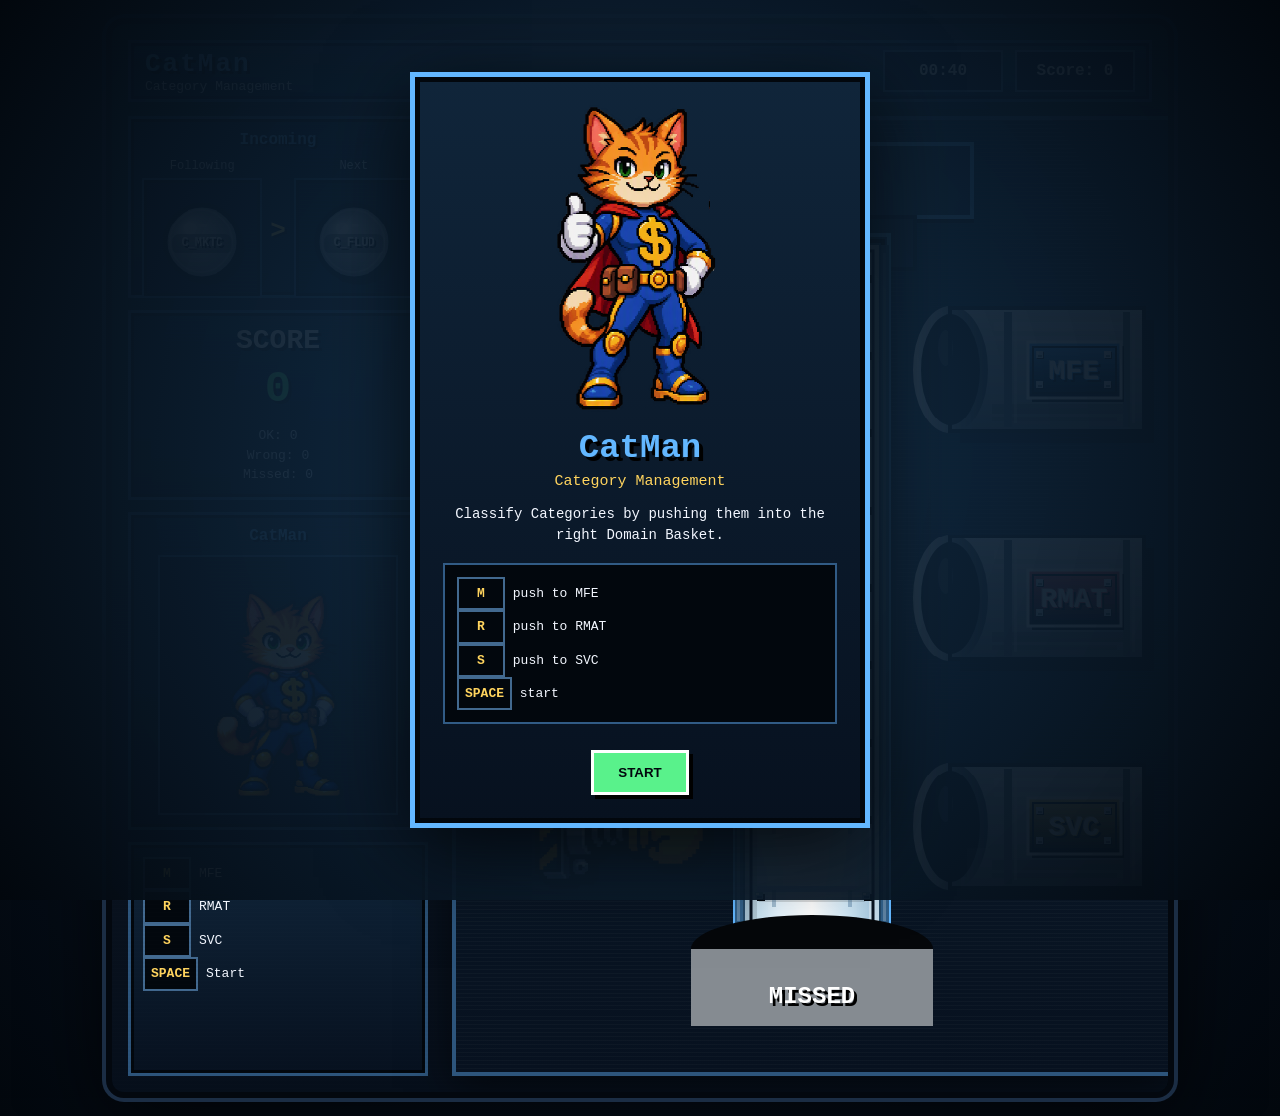
<file: CatMan/index.html>
<!doctype html>
<html lang="fr">
<head>
  <meta charset="utf-8" />
  <meta name="viewport" content="width=device-width,initial-scale=1" />
  <title>CatMan - Category Management</title>
  <link rel="stylesheet" href="style.css" />
</head>

<body>
  <div class="tv-shell">
    <header class="top-bar">
      <div>
        <div class="game-title">CatMan</div>
        <div class="game-subtitle">Category Management</div>
      </div>

      <div class="top-hud">
        <div id="timer">00:40</div>
        <div id="scoreHud">Score: 0</div>
      </div>
    </header>

    <main class="main-layout">
      <aside class="info-panel">
        <section class="info-card preview-card">
          <div class="card-title">Incoming</div>

          <div class="preview-track">
            <div class="preview-slot">
              <div class="preview-label">Following</div>
              <canvas id="previewFollowing" width="120" height="120"></canvas>
            </div>

            <div class="preview-arrow">></div>

            <div class="preview-slot">
              <div class="preview-label">Next</div>
              <canvas id="previewNext" width="120" height="120"></canvas>
            </div>
          </div>
        </section>

        <section class="info-card score-card">
          <div class="score-title">SCORE</div>
          <div id="bigScore" class="big-score">0</div>

          <div class="stats">
            <div>OK: <span id="correctCount">0</span></div>
            <div>Wrong: <span id="wrongCount">0</span></div>
            <div>Missed: <span id="missedCount">0</span></div>
          </div>
        </section>

        <section class="info-card cat-card">
          <div class="card-title">CatMan</div>
          <canvas id="catCanvas" width="240" height="260"></canvas>
        </section>

        <section class="info-card controls-card">
          <div class="control-line"><span class="key">M</span> MFE</div>
          <div class="control-line"><span class="key">R</span> RMAT</div>
          <div class="control-line"><span class="key">S</span> SVC</div>
          <div class="control-line"><span class="key">SPACE</span> Start</div>
        </section>
      </aside>

      <section class="game-panel">
        <div class="game-frame">
          <canvas id="gameCanvas" width="720" height="960"></canvas>

          <button id="btnMFE" class="glove-button glove-mfe" type="button" aria-label="MFE glove">
            <img id="gloveMFE" src="images/mfefold.png" alt="MFE glove" />
          </button>

          <button id="btnRMAT" class="glove-button glove-rmat" type="button" aria-label="RMAT glove">
            <img id="gloveRMAT" src="images/rmatfold.png" alt="RMAT glove" />
          </button>

          <button id="btnSVC" class="glove-button glove-svc" type="button" aria-label="SVC glove">
            <img id="gloveSVC" src="images/svcfold.png" alt="SVC glove" />
          </button>

          <div id="missedBadge" class="missed-badge">MISSED</div>
        </div>
      </section>
    </main>
  </div>

  <div id="startOverlay" class="overlay visible">
    <div class="overlay-panel">
      <img class="overlay-cat" src="images/welcome.png" alt="CatMan welcome" />
      <div class="overlay-title">CatMan</div>
      <div class="overlay-subtitle">Category Management</div>

      <p>
        Classify Categories by pushing them into the right Domain Basket.
      </p>

      <div class="tutorial-box">
        <div><span class="key">M</span> push to MFE</div>
        <div><span class="key">R</span> push to RMAT</div>
        <div><span class="key">S</span> push to SVC</div>
        <div><span class="key">SPACE</span> start</div>
      </div>

      <button id="startButton" class="main-button" type="button">START</button>
    </div>
  </div>

  <div id="endOverlay" class="overlay hidden">
    <div class="overlay-panel">
      <img id="endCat" class="overlay-cat" src="images/neutral.png" alt="CatMan result" />
      <div id="endTitle" class="overlay-title">Result</div>
      <div id="endScore" class="final-score">Score: 0</div>

      <button id="playAgainButton" class="main-button" type="button">PLAY AGAIN</button>
    </div>
  </div>

  <script src="script.js" defer></script>
</body>
</html>
</file>
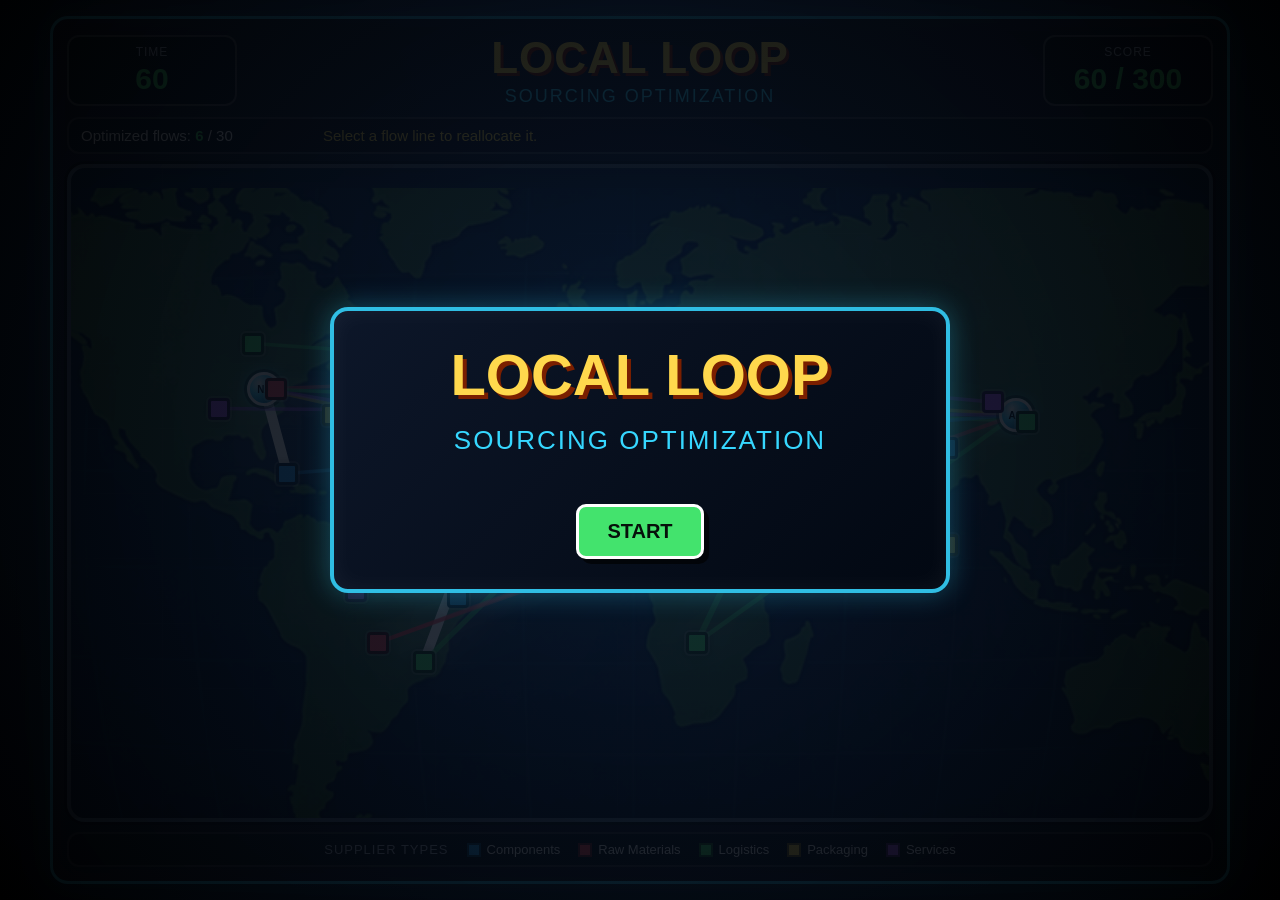
<file: Local Loop/index.html>
<!DOCTYPE html>
<html lang="fr">
<head>
  <meta charset="UTF-8" />
  <meta name="viewport" content="width=device-width, initial-scale=1.0" />
  <title>Local Loop</title>
  <link rel="stylesheet" href="style.css" />
</head>

<body>
  <main id="app">
    <section id="game-frame">
      <header id="top-bar">
        <div class="hud-card">
          <span class="hud-label">Time</span>
          <span id="timer">60</span>
        </div>

        <div id="title-block">
          <h1>Local Loop</h1>
          <p>Sourcing Optimization</p>
        </div>

        <div class="hud-card">
          <span class="hud-label">Score</span>
          <span id="score">0 / 300</span>
        </div>
      </header>

      <section id="progress-panel">
        <div>
          Optimized flows:
          <span id="optimized-count">0</span>
          /
          <span id="total-flows">30</span>
        </div>

        <div id="selected-info">
          Select a flow line to reallocate it.
        </div>
      </section>

      <section id="map-wrapper">
        <div id="world-map">
          <img
            id="world-map-image"
            src="images/world-map.png"
            alt="Stylized world map background"
          />

          <div class="map-grid"></div>

          <div class="continent north-america">North America</div>
          <div class="continent south-america">South America</div>
          <div class="continent western-europe">Western Europe</div>
          <div class="continent eastern-europe">Eastern Europe</div>
          <div class="continent africa">AIM</div>
          <div class="continent asia">Asia</div>
          <div class="continent oceania">Oceania</div>

          <svg
            id="connections-svg"
            viewBox="0 0 100 100"
            preserveAspectRatio="none"
            aria-label="Sourcing flows"
          ></svg>

          <div id="nodes-layer"></div>

          <div id="toast" class="hidden"></div>
        </div>
      </section>

      <footer id="legend">
        <div class="legend-title">Supplier types</div>

        <div class="legend-item">
          <span class="legend-square blue"></span>
          Components
        </div>

        <div class="legend-item">
          <span class="legend-square red"></span>
          Raw Materials
        </div>

        <div class="legend-item">
          <span class="legend-square green"></span>
          Logistics
        </div>

        <div class="legend-item">
          <span class="legend-square yellow"></span>
          Packaging
        </div>

        <div class="legend-item">
          <span class="legend-square purple"></span>
          Services
        </div>
      </footer>
    </section>

    <section id="start-screen" class="overlay">
      <div class="overlay-box">
        <h2>Local Loop</h2>
        <p class="subtitle">Sourcing Optimization</p>
        <button id="start-button" type="button">Start</button>
      </div>
    </section>

    <section id="tutorial-screen" class="overlay hidden">
      <div class="overlay-box tutorial-box">
        <h2>How to play</h2>

        <p>
          Connect each company <strong>(circle)</strong> to the
          <strong>5 closest supplier types</strong>
          <strong>(colored squares)</strong>.
        </p>

        <p>
          Click a sourcing flow <strong>(line)</strong> that you think can be optimized,
          then click a closer supplier of the <strong>same color</strong>.
        </p>

        <p>
          A supplier can serve several companies if it is the closest source for them.
        </p>

        <p class="objective">
          Optimize as many flows as possible before time runs out.
        </p>

        <button id="start-optimization-button" type="button">
          Start Optimization
        </button>
      </div>
    </section>

    <section id="end-screen" class="overlay hidden">
      <div class="overlay-box">
        <h2 id="end-title">Well done!</h2>

        <p id="end-result">
          0 out of 30 sourcing flows are optimized.
        </p>

        <p id="end-score">
          Final score: 0 / 300
        </p>

        <p id="end-message">
          Keep optimizing.
        </p>

        <button id="play-again-button" type="button">Play Again</button>
      </div>
    </section>
  </main>

  <script src="script.js"></script>
</body>
</html>
</file>
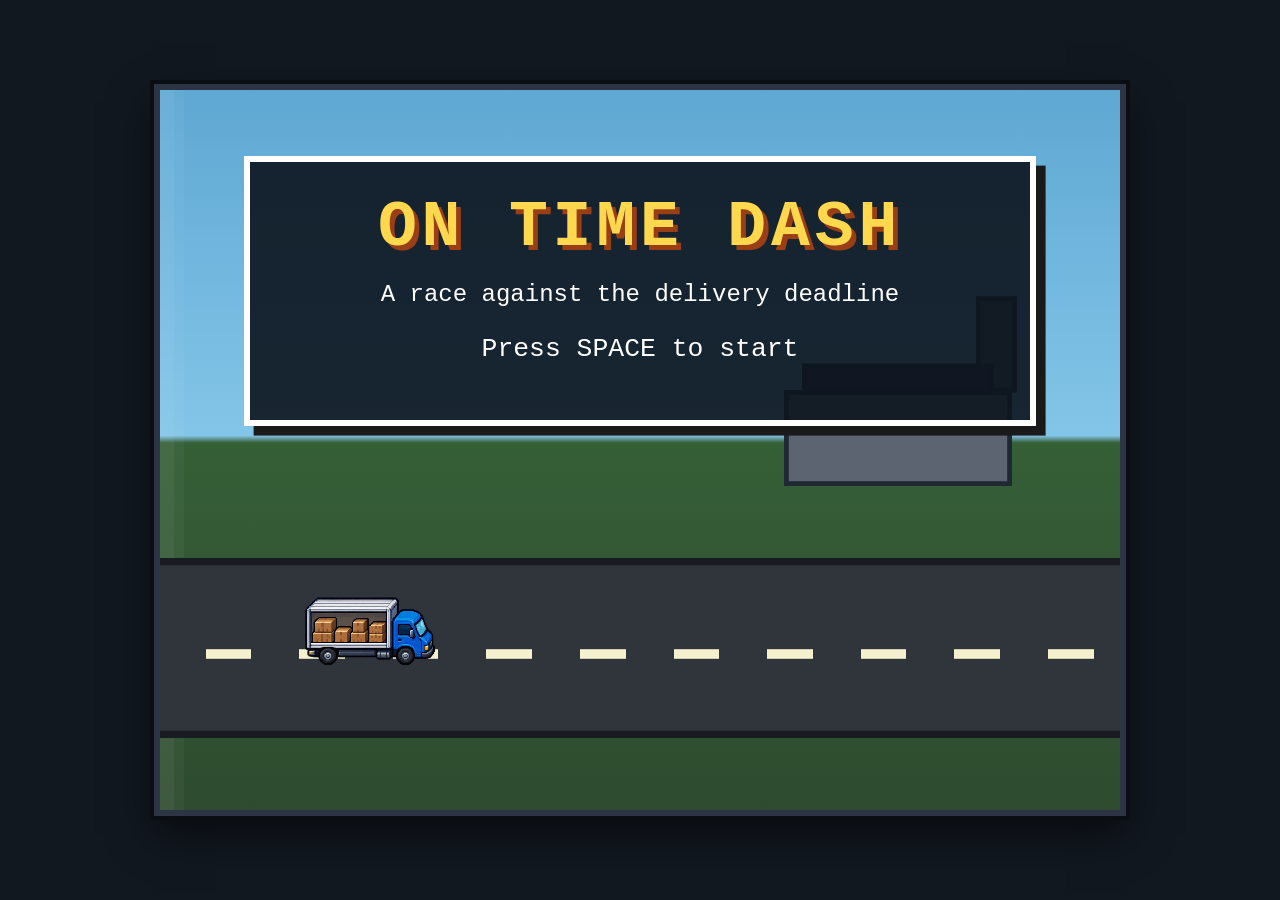
<file: On Time Dash/index.html>
<!DOCTYPE html>
<html lang="en">
<head>
  <meta charset="UTF-8" />
  <meta name="viewport" content="width=device-width, initial-scale=1.0" />
  <title>On Time Dash</title>
  <link rel="stylesheet" href="style.css" />
</head>
<body>
  <main id="game-shell">
    <section id="game-window">

      <!-- TITLE SCREEN -->
      <div id="title-screen" class="screen active">
        <div class="title-scene">
          <div class="pixel-sky"></div>
          <div class="distant-factory">
            <div class="factory-block"></div>
            <div class="factory-chimney"></div>
            <div class="factory-roof"></div>
          </div>
          <div class="title-road"></div>
          <img src="images/truck.png" alt="Delivery truck" class="title-truck" />
          <div class="title-box">
            <h1>ON TIME DASH</h1>
            <p class="subtitle">A race against the delivery deadline</p>
            <p id="asset-status" class="small-info hidden"></p>
            <p id="press-space" class="blink hidden">Press SPACE to start</p>
          </div>
        </div>
      </div>

      <!-- INSTRUCTION SCREEN -->
      <div id="instruction-screen" class="screen">
        <div class="panel instruction-panel">
          <h2 id="instruction-title">Step title</h2>
          <p id="instruction-text">Step instruction</p>
          <div class="key-hint">Press ENTER to start</div>
        </div>
      </div>

      <!-- DRIVE SCREEN -->
      <div id="drive-screen" class="screen">
        <div class="hud">
          <div class="timer-wrap">
            <div id="timer-pie" class="timer-pie"></div>
            <div id="timer-text" class="timer-text">80</div>
          </div>
          <div class="hud-info">
            <div id="step-label">Course</div>
            <div class="progress-outer">
              <div id="progress-bar" class="progress-inner"></div>
            </div>
          </div>
          <div class="score-box">
            <span>Score</span>
            <strong id="live-score">8000</strong>
          </div>
        </div>

        <div id="road-area">
          <div class="road-bg"></div>
          <div class="lane lane-1"></div>
          <div class="lane lane-2"></div>
          <div class="lane lane-3"></div>
          <div id="obstacle-layer"></div>
          <img id="player-truck" src="images/truck.png" alt="Player truck" />
        </div>
      </div>

      <!-- PRODUCTION 1 SCREEN -->
      <div id="production1-screen" class="screen">
        <div class="hud">
          <div class="timer-wrap">
            <div id="timer-pie-p1" class="timer-pie"></div>
            <div id="timer-text-p1" class="timer-text">80</div>
          </div>
          <div class="hud-info">
            <div>Production 1</div>
            <div class="hud-subtitle">Respect the specification</div>
          </div>
          <div class="score-box">
            <span>Score</span>
            <strong id="live-score-p1">8000</strong>
          </div>
        </div>

        <div class="factory-screen">
          <div class="spec-card">
            <h3>SPECIFICATION</h3>
            <p>Button A: <strong id="spec-a">GREEN</strong></p>
            <p>Button B: <strong id="spec-b">RED</strong></p>
            <p>Button C: <strong id="spec-c">GREEN</strong></p>
            <p>Lever: <strong id="spec-lever">UP</strong></p>
            <p>Power: <strong id="spec-power">70</strong></p>
          </div>

          <div class="control-board">
            <h3>MACHINE CONTROL</h3>

            <div class="button-row">
              <button id="btn-a" class="machine-btn green" data-control="a">A</button>
              <button id="btn-b" class="machine-btn red" data-control="b">B</button>
              <button id="btn-c" class="machine-btn green" data-control="c">C</button>
            </div>

            <div class="lever-zone">
              <span>Lever</span>
              <button id="lever-btn" class="lever up">UP</button>
            </div>

            <div class="power-zone">
              <label for="power-slider">Power: <strong id="power-value">50</strong></label>
              <input id="power-slider" type="range" min="0" max="100" value="50" />
              <div class="scale">
                <span>0</span>
                <span>50</span>
                <span>100</span>
              </div>
            </div>

            <div id="prod1-feedback" class="feedback"></div>

            <div class="factory-actions">
              <button id="instruction-help" class="small-btn">Instructions</button>
              <button id="prod1-ok" class="ok-btn">OK</button>
            </div>
          </div>
        </div>
      </div>

      <!-- PRODUCTION 2 SCREEN -->
      <div id="production2-screen" class="screen">
        <div class="hud">
          <div class="timer-wrap">
            <div id="timer-pie-p2" class="timer-pie"></div>
            <div id="timer-text-p2" class="timer-text">80</div>
          </div>
          <div class="hud-info">
            <div>Production 2</div>
            <div class="hud-subtitle">Enter the product codes</div>
          </div>
          <div class="score-box">
            <span>Score</span>
            <strong id="live-score-p2">8000</strong>
          </div>
        </div>

        <div class="code-factory">
          <h2>ENTER THE 6-CHARACTER PRODUCT CODES</h2>

          <div id="package-list" class="package-list">
            <!-- Filled by JavaScript -->
          </div>

          <div class="code-entry">
            <label for="code-input">Code input</label>
            <input id="code-input" type="text" maxlength="6" autocomplete="off" />
            <p>Press ENTER to validate each code</p>
            <div id="prod2-feedback" class="feedback"></div>
          </div>
        </div>
      </div>

      <!-- RESULT SCREEN -->
      <div id="result-screen" class="screen">
        <div id="result-panel" class="panel result-panel">
          <h2 id="result-title">Success!</h2>
          <p id="result-message">On Time Delivery! Your client is satisfied.</p>
          <p id="final-score-line">Score: 2000</p>
          <div class="key-hint">Press SPACE to play again</div>
        </div>
      </div>

    </section>
  </main>

  <script src="script.js"></script>
</body>
</html>
</file>
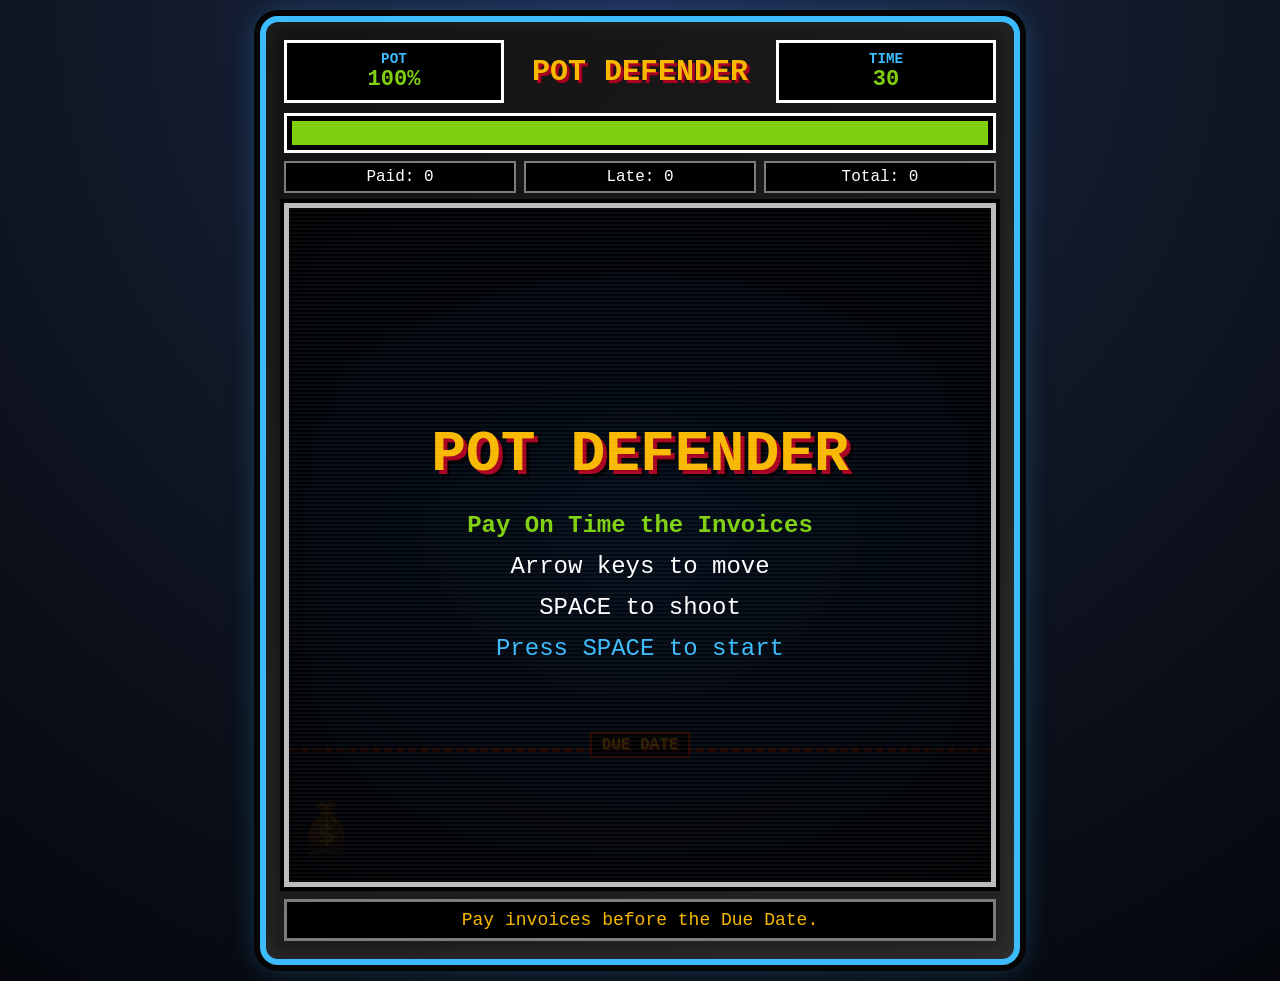
<file: POT Defender/index.html>
<!DOCTYPE html>
<html lang="fr">
<head>
  <meta charset="UTF-8" />
  <meta name="viewport" content="width=device-width, initial-scale=1.0" />
  <title>POT Defender</title>
  <link rel="stylesheet" href="style.css" />
</head>

<body>
  <main id="page">
    <section id="arcade-frame">
      <header id="game-header">
        <div class="header-block">
          <span class="label">POT</span>
          <span id="pot-value">100%</span>
        </div>

        <div class="header-title">POT Defender</div>

        <div class="header-block">
          <span class="label">TIME</span>
          <span id="time-value">30</span>
        </div>
      </header>

      <section id="pot-bar-wrapper" aria-label="POT performance bar">
        <div id="pot-bar">
          <div id="pot-fill"></div>
        </div>
      </section>

      <section id="stats">
        <div>Paid: <span id="paid-value">0</span></div>
        <div>Late: <span id="late-value">0</span></div>
        <div>Total: <span id="total-value">0</span></div>
      </section>

      <section id="game-screen" aria-label="Game area">
        <div id="crt-overlay"></div>

        <div id="start-screen" class="overlay-panel">
          <h1>POT Defender</h1>
          <p class="main-instruction">Pay On Time the Invoices</p>
          <p>Arrow keys to move</p>
          <p>SPACE to shoot</p>
          <p class="blink">Press SPACE to start</p>
        </div>

        <div id="game-over-screen" class="overlay-panel hidden">
          <h2>Game Over</h2>
          <p id="final-pot">Final POT: 100%</p>
          <p id="final-message">Nice POT</p>
          <div id="final-details">
            <p>Paid invoices: <span id="final-paid">0</span></p>
            <p>Late invoices: <span id="final-late">0</span></p>
            <p>Total invoices: <span id="final-total">0</span></p>
          </div>
          <button id="replay-button" type="button">Play Again</button>
        </div>

        <div id="effects-layer"></div>
        <div id="invoices-layer"></div>
        <div id="cash-layer"></div>

        <div id="due-date-line">
          <span>Due Date</span>
        </div>

        <div id="player">
          <img src="images/Bag.png" alt="Money bag player" />
        </div>
      </section>

      <footer id="game-message">
        Pay invoices before the Due Date.
      </footer>
    </section>
  </main>

  <script src="script.js"></script>
</body>
</html>
</file>
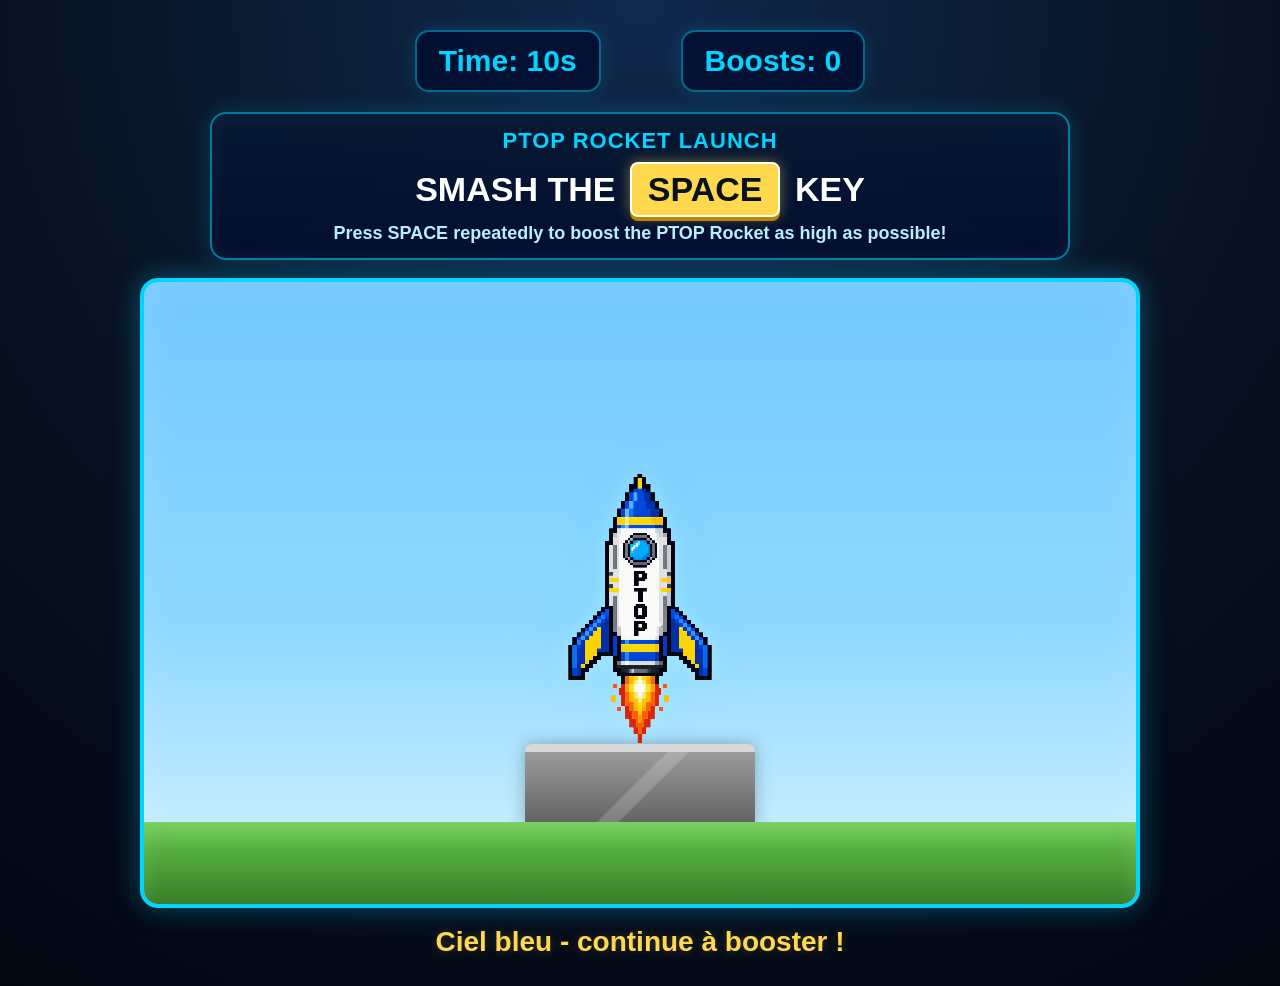
<file: PTOP Rocket/index.html>
<!DOCTYPE html>
<html lang="en">
<head>
  <meta charset="UTF-8" />
  <meta name="viewport" content="width=device-width, initial-scale=1.0" />
  <title>PTOP Rocket</title>
  <link rel="stylesheet" href="style.css" />
</head>

<body>
  <main id="game-container">
    <section id="hud" aria-label="Game information">
      <div class="hud-item">
        Time:
        <span id="timer">10</span>s
      </div>

      <div class="hud-item">
        Boosts:
        <span id="score">0</span>
      </div>
    </section>

    <section id="instructions-panel" aria-label="Game instructions">
      <div class="instruction-title">
        PTOP Rocket Launch
      </div>

      <div class="instruction-main">
        Smash the <span class="key">SPACE</span> key
      </div>

      <div class="instruction-sub">
        Press SPACE repeatedly to boost the PTOP Rocket as high as possible!
      </div>
    </section>

    <section id="game" aria-label="Game area">
      <div id="world">
        <div id="cloud-layer"></div>
        <div id="space-layer"></div>
      </div>

      <div id="rocket-zone">
        <div id="rocket">
          <img
            id="rocket-sprite"
            src="images/ptop-rocket.png"
            alt="PTOP Rocket"
          />
          <div id="flame"></div>
        </div>
      </div>

      <div id="launch-pad">
        <div id="launcher"></div>
        <div id="earth"></div>
      </div>
    </section>

    <p id="message">
      Press SPACE repeatedly to launch the rocket!
    </p>

    <section id="game-over" aria-label="Game over">
      <h2>Mission Complete</h2>
      <div id="final-score"></div>
      <div id="final-rank"></div>
      <button id="restart-btn" type="button">
        Play Again
      </button>
    </section>
  </main>

  <script src="script.js"></script>
</body>
</html>
</file>
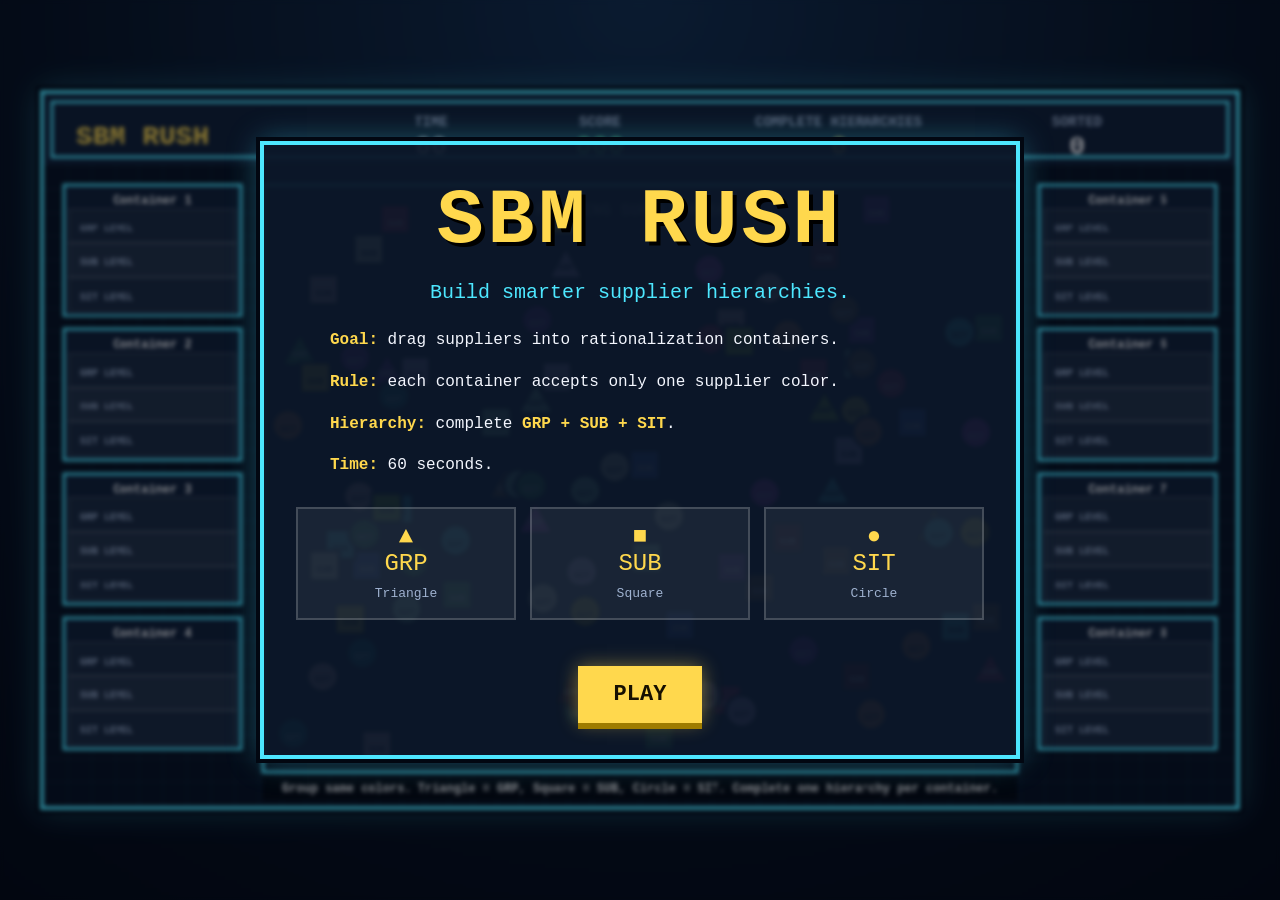
<file: SBM Rush/index.html>
<!DOCTYPE html>
<html lang="en">
<head>
  <meta charset="UTF-8" />
  <meta name="viewport" content="width=device-width, initial-scale=1.0" />
  <title>SBM Rush</title>
  <link rel="stylesheet" href="style.css" />
</head>

<body>
  <section id="homeScreen" class="screen active center-screen">
    <div class="panel">
      <h1>SBM RUSH</h1>
      <p class="subtitle">Build smarter supplier hierarchies.</p>

      <div class="instructions">
        <p><strong>Goal:</strong> drag suppliers into rationalization containers.</p>
        <p><strong>Rule:</strong> each container accepts only one supplier color.</p>
        <p><strong>Hierarchy:</strong> complete <strong>GRP + SUB + SIT</strong>.</p>
        <p><strong>Time:</strong> 60 seconds.</p>
      </div>

      <div class="legend">
        <div>▲<br />GRP<br /><span>Triangle</span></div>
        <div>■<br />SUB<br /><span>Square</span></div>
        <div>●<br />SIT<br /><span>Circle</span></div>
      </div>

      <button id="playBtn">PLAY</button>
    </div>
  </section>

  <section id="gameScreen" class="screen active">
    <div class="game-wrapper">
      <canvas id="gameCanvas" width="1200" height="720"></canvas>
    </div>
  </section>

  <section id="resultScreen" class="screen center-screen">
    <div class="panel">
      <h1>RESULT</h1>

      <p class="result-label">Final Score</p>
      <p id="finalScore" class="big-score">0</p>

      <p class="result-label">Rank</p>
      <p id="finalRank" class="rank">Supplier Trainee</p>

      <p>Complete Hierarchies: <strong id="finalComplete">0</strong></p>
      <p>Suppliers Sorted: <strong id="finalSorted">0</strong></p>

      <p class="message">
        A strong supplier base is not about managing more suppliers.
        It is about building complete and reliable hierarchies.
      </p>

      <button id="replayBtn">PLAY AGAIN</button>
    </div>
  </section>

  <script src="script.js"></script>
</body>
</html>
</file>
<file: CatMan/style.css>
:root {
  --bg-dark: #07111f;
  --bg-deep: #02070d;
  --panel-blue: #10253a;
  --panel-blue-2: #173755;
  --pixel-white: #f3f7ff;
  --pixel-cyan: #63b7ff;
  --pixel-green: #59f28b;
  --pixel-red: #ff5c68;
  --pixel-yellow: #ffd45e;

  --left-width: 300px;
  --game-width: 720px;
  --game-height: 960px;
}

* {
  box-sizing: border-box;
}

html,
body {
  margin: 0;
  min-height: 100%;
  background:
    radial-gradient(circle at center, #13243a 0%, #07111f 55%, #02070d 100%);
  color: var(--pixel-white);
  font-family: "Courier New", monospace;
  image-rendering: pixelated;
}

body {
  overflow-x: auto;
}

.tv-shell {
  width: calc(var(--left-width) + var(--game-width) + 48px);
  margin: 18px auto;
  padding: 16px;
  background:
    linear-gradient(180deg, rgba(255,255,255,0.05), rgba(0,0,0,0.15)),
    #07111f;
  border: 6px solid #03080f;
  box-shadow:
    0 0 0 4px #1b2d44,
    0 20px 80px rgba(0,0,0,0.75);
  border-radius: 18px;
  position: relative;
  overflow: hidden;
}

.tv-shell::after {
  content: "";
  position: absolute;
  inset: 0;
  pointer-events: none;
  background:
    repeating-linear-gradient(
      to bottom,
      rgba(255,255,255,0.035) 0,
      rgba(255,255,255,0.035) 1px,
      rgba(0,0,0,0.04) 2px,
      rgba(0,0,0,0.04) 4px
    );
  mix-blend-mode: overlay;
  opacity: 0.35;
}

.top-bar {
  height: 62px;
  display: flex;
  align-items: center;
  justify-content: space-between;
  margin-bottom: 14px;
  padding: 0 14px;
  background: linear-gradient(180deg, #173755, #0e2237);
  border: 3px solid #264b70;
  box-shadow: inset 0 0 0 3px #07111f;
}

.game-title {
  font-size: 26px;
  font-weight: 900;
  letter-spacing: 2px;
  color: var(--pixel-cyan);
  text-shadow: 3px 3px 0 #000;
}

.game-subtitle {
  font-size: 13px;
  color: #d9ecff;
}

.top-hud {
  display: flex;
  gap: 12px;
}

.top-hud > div {
  min-width: 120px;
  text-align: center;
  padding: 10px 12px;
  background: #07111f;
  border: 2px solid #44698f;
  color: #ffffff;
  font-weight: bold;
}

.main-layout {
  display: grid;
  grid-template-columns: var(--left-width) var(--game-width);
  gap: 24px;
  align-items: start;
}

.info-panel {
  width: var(--left-width);
  height: var(--game-height);
  display: flex;
  flex-direction: column;
  gap: 12px;
}

.info-card {
  background: linear-gradient(180deg, #10253a, #07111f);
  border: 3px solid #2d557c;
  box-shadow: inset 0 0 0 3px #02070d;
  padding: 12px;
}

.card-title {
  text-align: center;
  font-weight: 900;
  color: var(--pixel-cyan);
  margin-bottom: 10px;
  text-shadow: 2px 2px 0 #000;
}

.preview-card {
  height: 182px;
}

.preview-track {
  display: flex;
  align-items: center;
  justify-content: center;
  gap: 8px;
}

.preview-slot {
  width: 120px;
  text-align: center;
}

.preview-label {
  font-size: 12px;
  color: #d9ecff;
  margin-bottom: 5px;
}

.preview-slot canvas {
  width: 120px;
  height: 120px;
  background: #07111f;
  border: 2px solid #315b85;
  box-shadow: inset 0 0 0 3px #02070d;
}

.preview-arrow {
  font-size: 26px;
  font-weight: bold;
  color: var(--pixel-yellow);
  text-shadow: 2px 2px 0 #000;
}

.preview-shift {
  animation: previewPop 220ms ease-out;
}

@keyframes previewPop {
  0% { transform: translateX(16px) scale(0.92); opacity: 0.5; }
  100% { transform: translateX(0) scale(1); opacity: 1; }
}

.score-card {
  height: 190px;
  text-align: center;
}

.score-title {
  font-size: 28px;
  font-weight: 900;
  color: #fff;
  text-shadow: 3px 3px 0 #000;
}

.big-score {
  margin-top: 8px;
  font-size: 44px;
  font-weight: 900;
  color: var(--pixel-green);
  text-shadow: 3px 3px 0 #000;
}

.stats {
  margin-top: 12px;
  font-size: 13px;
  line-height: 1.5;
  color: #d9ecff;
}

.cat-card {
  height: 318px;
  display: flex;
  flex-direction: column;
  align-items: center;
}

#catCanvas {
  width: 240px;
  height: 260px;
  background: #07111f;
  border: 2px solid #315b85;
  box-shadow: inset 0 0 0 3px #02070d;
}

.controls-card {
  flex: 1;
  font-size: 13px;
  line-height: 1.8;
}

.control-line {
  display: flex;
  align-items: center;
  gap: 8px;
}

.key {
  display: inline-block;
  min-width: 48px;
  padding: 3px 6px;
  text-align: center;
  background: #02070d;
  border: 2px solid #42698f;
  color: var(--pixel-yellow);
  font-weight: 900;
}

.game-panel {
  width: var(--game-width);
  height: var(--game-height);
}

.game-frame {
  position: relative;
  width: var(--game-width);
  height: var(--game-height);
}

#gameCanvas {
  width: var(--game-width);
  height: var(--game-height);
  display: block;
  background: #0b1c2c;
  border: 4px solid #2d557c;
  box-shadow:
    inset 0 0 0 4px #02070d,
    0 12px 40px rgba(0,0,0,0.55);
  image-rendering: pixelated;
  position: relative;
  z-index: 1;
}

.glove-button {
  position: absolute;
  z-index: 30;
  left: 72px;
  width: 360px;
  height: 150px;
  padding: 0;
  margin: 0;
  border: 0;
  background: transparent;
  cursor: pointer;
  pointer-events: auto;
  display: flex;
  align-items: center;
  justify-content: flex-start;
}

.glove-button img {
  height: 130px;
  width: auto;
  display: block;
  image-rendering: pixelated;
  filter: drop-shadow(6px 6px 0 rgba(0,0,0,0.6));
  transform-origin: left center;
}

.glove-button.hitting img {
  animation: gloveHit 170ms steps(2, end);
}

@keyframes gloveHit {
  0% { transform: translateX(0); }
  50% { transform: translateX(12px); }
  100% { transform: translateX(0); }
}

.glove-mfe {
  top: 178px;
}

.glove-rmat {
  top: 408px;
}

.glove-svc {
  top: 638px;
}

.missed-badge {
  position: absolute;
  z-index: 30;
  left: 50%;
  bottom: 92px;
  transform: translateX(-50%);
  padding: 10px 16px;
  background: rgba(255, 92, 104, 0.94);
  border: 3px solid #fff;
  color: #fff;
  font-weight: 900;
  text-shadow: 2px 2px 0 #000;
  display: none;
}

.overlay {
  position: fixed;
  inset: 0;
  z-index: 100;
  background:
    radial-gradient(circle at center, rgba(23,55,85,0.9), rgba(2,7,13,0.98));
  display: flex;
  align-items: center;
  justify-content: center;
}

.overlay.visible {
  display: flex;
}

.overlay.hidden {
  display: none;
}

.overlay-panel {
  width: 460px;
  min-height: 500px;
  padding: 28px;
  text-align: center;
  background: linear-gradient(180deg, #10253a, #07111f);
  border: 5px solid #63b7ff;
  box-shadow:
    inset 0 0 0 5px #02070d,
    0 20px 80px rgba(0,0,0,0.8);
}

.overlay-cat {
  width: 170px;
  height: auto;
  image-rendering: pixelated;
  margin-bottom: 12px;
}

.overlay-title {
  font-size: 34px;
  font-weight: 900;
  color: var(--pixel-cyan);
  text-shadow: 4px 4px 0 #000;
}

.overlay-subtitle {
  margin-top: 6px;
  font-size: 15px;
  color: var(--pixel-yellow);
}

.overlay-panel p {
  font-size: 14px;
  line-height: 1.45;
}

.tutorial-box {
  margin: 18px auto 10px;
  padding: 12px;
  text-align: left;
  background: #02070d;
  border: 2px solid #315b85;
  font-size: 13px;
  line-height: 1.8;
}

.main-button {
  margin-top: 16px;
  padding: 12px 24px;
  border: 3px solid #fff;
  background: var(--pixel-green);
  color: #02070d;
  font-weight: 900;
  cursor: pointer;
  box-shadow: 4px 4px 0 #000;
}

.main-button:active {
  transform: translate(2px, 2px);
  box-shadow: 2px 2px 0 #000;
}

.final-score {
  margin-top: 18px;
  font-size: 28px;
  color: var(--pixel-green);
  font-weight: 900;
}

@media (max-width: 1100px) {
  .tv-shell {
    margin-left: 12px;
    margin-right: 12px;
  }
}
</file>
<file: Local Loop/style.css>
/* =========================================
   GLOBAL
========================================= */

* {
  box-sizing: border-box;
}

:root {
  --bg-dark: #07111f;
  --panel-dark: #101827;
  --panel-mid: #17223a;
  --text-main: #f5f7fb;
  --text-muted: #b8c1d6;

  --cyan: #36d7ff;
  --green: #43e36d;
  --red: #ff4d5f;
  --yellow: #ffd84d;
  --orange: #ff9f43;
  --purple: #b45cff;
  --blue: #2da8ff;

  --line-selected: #ffffff;
}

body {
  margin: 0;
  min-height: 100vh;
  background:
    radial-gradient(circle at top, #1b315c 0%, #0b1324 55%, #04070d 100%);
  color: var(--text-main);
  font-family: Arial, Helvetica, sans-serif;
  overflow: hidden;
}

button {
  font-family: inherit;
}

/* =========================================
   LAYOUT
========================================= */

#app {
  position: relative;
  width: 100vw;
  height: 100vh;
  padding: 16px;
}

#game-frame {
  width: min(1180px, 98vw);
  height: calc(100vh - 32px);
  margin: 0 auto;
  padding: 14px;
  display: flex;
  flex-direction: column;
  border: 3px solid rgba(54, 215, 255, 0.8);
  border-radius: 18px;
  background:
    linear-gradient(135deg, rgba(16, 24, 39, 0.96), rgba(8, 13, 25, 0.96));
  box-shadow:
    0 0 34px rgba(54, 215, 255, 0.22),
    inset 0 0 30px rgba(255, 255, 255, 0.04);
}

/* =========================================
   TOP BAR
========================================= */

#top-bar {
  display: grid;
  grid-template-columns: 170px 1fr 170px;
  align-items: center;
  gap: 12px;
}

#title-block {
  text-align: center;
}

#title-block h1 {
  margin: 0;
  color: var(--yellow);
  font-size: clamp(26px, 4vw, 44px);
  letter-spacing: 1px;
  text-transform: uppercase;
  text-shadow: 3px 3px 0 #812000;
}

#title-block p {
  margin: 3px 0 0;
  color: var(--cyan);
  font-size: clamp(14px, 2vw, 18px);
  text-transform: uppercase;
  letter-spacing: 2px;
}

.hud-card {
  min-height: 62px;
  padding: 8px 10px;
  border: 2px solid rgba(255, 255, 255, 0.28);
  border-radius: 12px;
  background: rgba(0, 0, 0, 0.35);
  text-align: center;
}

.hud-label {
  display: block;
  color: var(--text-muted);
  font-size: 12px;
  text-transform: uppercase;
  letter-spacing: 1px;
}

#timer,
#score {
  display: block;
  margin-top: 3px;
  color: var(--green);
  font-size: clamp(20px, 3vw, 30px);
  font-weight: 800;
}

/* =========================================
   PROGRESS PANEL
========================================= */

#progress-panel {
  margin: 10px 0;
  padding: 8px 12px;
  display: grid;
  grid-template-columns: 230px 1fr;
  gap: 12px;
  align-items: center;
  border: 2px solid rgba(255, 255, 255, 0.18);
  border-radius: 12px;
  background: rgba(0, 0, 0, 0.28);
  color: var(--text-main);
  font-size: 15px;
}

#optimized-count {
  color: var(--green);
  font-weight: 800;
}

#selected-info {
  color: var(--yellow);
}

/* =========================================
   MAP
========================================= */

#map-wrapper {
  flex: 1;
  min-height: 0;
}

#world-map {
  position: relative;
  width: 100%;
  height: 100%;
  min-height: 430px;
  overflow: hidden;
  border: 4px solid rgba(255, 255, 255, 0.28);
  border-radius: 18px;

  background:
    radial-gradient(circle at 50% 45%, rgba(54, 215, 255, 0.16), transparent 42%),
    linear-gradient(to bottom, #0c2d55 0%, #092242 48%, #07182f 100%);

  box-shadow:
    inset 0 0 55px rgba(0, 0, 0, 0.55),
    0 0 0 3px rgba(0, 0, 0, 0.45);
}

#world-map.line-hover {
  cursor: pointer;
}

/*
  Carte du monde PNG.
  Elle est légèrement agrandie et décalée vers le bas.
  Ajuste top si nécessaire :
  top: 2% = moins bas
  top: 5% = plus bas
*/
#world-map-image {
  position: absolute;
  z-index: 0;

  width: 106%;
  height: 106%;

  left: -3%;
  top: 3%;

  object-fit: cover;
  opacity: 0.50;

  pointer-events: none;
  user-select: none;
}

/*
  Voile sombre léger pour garder les flux lisibles.
*/
#world-map::after {
  content: "";
  position: absolute;
  inset: 0;
  z-index: 1;

  background: rgba(7, 17, 31, 0.14);

  pointer-events: none;
}

/*
  Grille arcade au-dessus de la carte.
*/
.map-grid {
  position: absolute;
  inset: 0;
  z-index: 2;
  opacity: 0.14;
  background-image:
    linear-gradient(rgba(255, 255, 255, 0.12) 1px, transparent 1px),
    linear-gradient(90deg, rgba(255, 255, 255, 0.12) 1px, transparent 1px);
  background-size: 8% 10%;
  pointer-events: none;
}

/*
  Les continents CSS sont masqués car on utilise la carte PNG.
*/
.continent {
  display: none;
}

/* =========================================
   SVG CONNECTIONS
========================================= */

#connections-svg {
  position: absolute;
  inset: 0;
  z-index: 5;
  width: 100%;
  height: 100%;
  pointer-events: auto;
}

.flow-hit {
  pointer-events: stroke;
  cursor: pointer;
  stroke: rgba(255, 255, 255, 0.01);
  stroke-width: 5;
}

.flow-line {
  pointer-events: stroke;
  cursor: pointer;
  stroke-linecap: round;
  stroke-width: 0.55;
  opacity: 0.58;
  filter: drop-shadow(0 0 2px rgba(255, 255, 255, 0.22));
  transition:
    opacity 0.15s ease,
    stroke-width 0.15s ease;
}

.flow-line:hover {
  opacity: 1;
  stroke-width: 0.85;
}

/*
  Flux optimisé : blanc brillant.
*/
.flow-line.optimal {
  opacity: 1;
  stroke: #ffffff !important;
  stroke-width: 0.9;
  filter:
    drop-shadow(0 0 4px rgba(255, 255, 255, 0.95))
    drop-shadow(0 0 9px rgba(54, 215, 255, 0.75));
}

/*
  Survol d'un flux.
*/
.flow-line.hovered {
  opacity: 1;
  stroke-width: 1;
  filter:
    drop-shadow(0 0 4px rgba(255, 255, 255, 0.85))
    drop-shadow(0 0 8px rgba(54, 215, 255, 0.75));
}

/*
  Flux sélectionné : jaune brillant.
*/
.flow-line.selected {
  opacity: 1;
  stroke-width: 1.35;
  filter:
    drop-shadow(0 0 4px rgba(255, 255, 255, 0.85))
    drop-shadow(0 0 10px rgba(54, 215, 255, 0.75));
}

/* =========================================
   NODES
========================================= */

#nodes-layer {
  position: absolute;
  inset: 0;
  z-index: 10;
  pointer-events: none;
}

.company,
.supplier {
  position: absolute;
  display: flex;
  align-items: center;
  justify-content: center;
  transform: translate(-50%, -50%);
  user-select: none;
}

.company {
  width: 34px;
  height: 34px;
  border: 3px solid #ffffff;
  border-radius: 50%;
  background:
    radial-gradient(circle at 35% 30%, #ffffff, #4ddaff 42%, #005c92 100%);
  color: #00111a;
  font-size: 10px;
  font-weight: 900;
  box-shadow:
    0 0 0 3px rgba(0, 0, 0, 0.4),
    0 0 14px rgba(54, 215, 255, 0.7);
  pointer-events: none;
}

.company.selected-company {
  box-shadow:
    0 0 0 4px #ffffff,
    0 0 16px rgba(255, 216, 77, 0.9);
}

.supplier {
  width: 22px;
  height: 22px;
  border: 3px solid rgba(0, 0, 0, 0.75);
  border-radius: 4px;
  cursor: pointer;
  box-shadow:
    0 0 0 2px rgba(255, 255, 255, 0.16),
    0 0 10px rgba(0, 0, 0, 0.4);
  transition:
    transform 0.12s ease,
    box-shadow 0.12s ease,
    opacity 0.12s ease;
  pointer-events: auto;
}

.supplier:hover {
  transform: translate(-50%, -50%) scale(1.18);
}

.supplier.compatible {
  box-shadow:
    0 0 0 3px #ffffff,
    0 0 16px rgba(255, 255, 255, 0.8);
}

.supplier.incompatible {
  opacity: 0.35;
}

.supplier.current {
  box-shadow:
    0 0 0 3px var(--yellow),
    0 0 16px rgba(255, 216, 77, 0.9);
}

/* =========================================
   TOAST
========================================= */

#toast {
  position: absolute;
  left: 50%;
  bottom: 18px;
  z-index: 30;
  min-width: 240px;
  padding: 10px 16px;
  border: 2px solid rgba(255, 255, 255, 0.5);
  border-radius: 999px;
  background: rgba(0, 0, 0, 0.72);
  color: var(--yellow);
  text-align: center;
  font-weight: 800;
  transform: translateX(-50%);
  pointer-events: none;
}

#toast.hidden {
  display: none;
}

/* =========================================
   LEGEND
========================================= */

#legend {
  margin-top: 10px;
  padding: 8px 10px;
  display: flex;
  flex-wrap: wrap;
  gap: 10px 18px;
  align-items: center;
  justify-content: center;
  border: 2px solid rgba(255, 255, 255, 0.16);
  border-radius: 12px;
  background: rgba(0, 0, 0, 0.28);
  font-size: 13px;
}

.legend-title {
  color: var(--text-muted);
  text-transform: uppercase;
  letter-spacing: 1px;
}

.legend-item {
  display: flex;
  align-items: center;
  gap: 6px;
}

.legend-square {
  width: 14px;
  height: 14px;
  display: inline-block;
  border: 2px solid rgba(0, 0, 0, 0.6);
}

.legend-square.blue {
  background: var(--blue);
}

.legend-square.red {
  background: var(--red);
}

.legend-square.green {
  background: var(--green);
}

.legend-square.yellow {
  background: var(--yellow);
}

.legend-square.purple {
  background: var(--purple);
}

/* =========================================
   OVERLAYS
========================================= */

.overlay {
  position: fixed;
  inset: 0;
  z-index: 100;
  display: flex;
  align-items: center;
  justify-content: center;
  padding: 22px;
  background:
    radial-gradient(circle at center, rgba(9, 22, 42, 0.84), rgba(0, 0, 0, 0.94));
}

.overlay.hidden {
  display: none;
}

.overlay-box {
  width: min(620px, 94vw);
  padding: 30px;
  border: 4px solid rgba(54, 215, 255, 0.88);
  border-radius: 18px;
  background:
    linear-gradient(135deg, rgba(13, 23, 42, 0.98), rgba(2, 8, 18, 0.98));
  text-align: center;
  box-shadow:
    0 0 28px rgba(54, 215, 255, 0.3),
    inset 0 0 24px rgba(255, 255, 255, 0.05);
}

.overlay-box h2 {
  margin: 0 0 14px;
  color: var(--yellow);
  font-size: clamp(34px, 6vw, 58px);
  text-transform: uppercase;
  text-shadow: 4px 4px 0 #7a1f00;
}

.overlay-box .subtitle {
  margin: 0 0 26px;
  color: var(--cyan);
  font-size: clamp(18px, 3vw, 26px);
  text-transform: uppercase;
  letter-spacing: 2px;
}

.overlay-box p {
  color: var(--text-main);
  font-size: clamp(16px, 2.4vw, 20px);
  line-height: 1.45;
}

.tutorial-box {
  text-align: left;
}

.tutorial-box h2 {
  text-align: center;
}

.objective {
  color: var(--green) !important;
  font-weight: 800;
}

.overlay-box button {
  cursor: pointer;
  margin-top: 18px;
  padding: 13px 28px;
  border: 3px solid #ffffff;
  border-radius: 10px;
  background: var(--green);
  color: #06100a;
  font-size: 20px;
  font-weight: 900;
  text-transform: uppercase;
  box-shadow: 5px 5px 0 rgba(0, 0, 0, 0.65);
  transition:
    transform 0.12s ease,
    background 0.12s ease,
    box-shadow 0.12s ease;
}

.overlay-box button:hover {
  background: #7dff98;
  transform: translateY(-2px);
}

.overlay-box button:active {
  transform: translate(3px, 3px);
  box-shadow: 2px 2px 0 rgba(0, 0, 0, 0.65);
}

#end-result,
#end-score,
#end-message {
  font-weight: 800;
}

#end-result {
  color: var(--cyan);
}

#end-score {
  color: var(--green);
}

#end-message {
  color: var(--yellow);
}

/* =========================================
   RESPONSIVE
========================================= */

@media (max-width: 820px) {
  body {
    overflow: auto;
  }

  #app {
    height: auto;
    min-height: 100vh;
  }

  #game-frame {
    height: auto;
    min-height: calc(100vh - 32px);
  }

  #top-bar {
    grid-template-columns: 1fr;
  }

  #progress-panel {
    grid-template-columns: 1fr;
    text-align: center;
  }

  #world-map {
    height: 58vh;
    min-height: 420px;
  }

  #legend {
    font-size: 12px;
  }

  .company {
    width: 30px;
    height: 30px;
    font-size: 9px;
  }

  .supplier {
    width: 20px;
    height: 20px;
  }
}
</file>
<file: On Time Dash/style.css>
* {
  box-sizing: border-box;
}

body {
  margin: 0;
  background: #121820;
  color: #ffffff;
  font-family: "Courier New", monospace;
  display: flex;
  align-items: center;
  justify-content: center;
  min-height: 100vh;
  overflow: hidden;
}

#game-shell {
  width: 972px;
  height: 732px;
  background: #000;
  border: 6px solid #2d3545;
  box-shadow: 0 0 0 4px #0a0d12, 0 18px 40px rgba(0, 0, 0, 0.55);
}

#game-window {
  position: relative;
  width: 800px;
  height: 600px;
  overflow: hidden;
  image-rendering: pixelated;
  background: #10151f;
  transform: scale(1.2);
  transform-origin: top left;
}

.screen {
  display: none;
  position: absolute;
  inset: 0;
  width: 800px;
  height: 600px;
}

.screen.active {
  display: block;
}

/* TITLE */

.title-scene {
  position: relative;
  width: 100%;
  height: 100%;
  background: linear-gradient(#5fa8d3 0%, #83c5e8 48%, #355f37 49%, #2e4b2f 100%);
  overflow: hidden;
}

.pixel-sky {
  position: absolute;
  inset: 0;
  background:
    linear-gradient(90deg, rgba(255,255,255,0.25) 0 12px, transparent 12px 100px),
    linear-gradient(90deg, rgba(255,255,255,0.18) 0 20px, transparent 20px 140px);
  opacity: 0.2;
}

.distant-factory {
  position: absolute;
  right: 70px;
  top: 210px;
  width: 210px;
  height: 120px;
}

.factory-block {
  position: absolute;
  bottom: 0;
  width: 190px;
  height: 80px;
  background: #5b6470;
  border: 4px solid #202833;
}

.factory-roof {
  position: absolute;
  bottom: 76px;
  left: 15px;
  width: 160px;
  height: 26px;
  background: #303844;
  border: 4px solid #202833;
}

.factory-chimney {
  position: absolute;
  bottom: 78px;
  right: 16px;
  width: 34px;
  height: 80px;
  background: #444d59;
  border: 4px solid #202833;
}

.title-road {
  position: absolute;
  left: -40px;
  bottom: 60px;
  width: 900px;
  height: 150px;
  background: #30343b;
  border-top: 6px solid #181b21;
  border-bottom: 6px solid #181b21;
}

.title-road::after {
  content: "";
  position: absolute;
  left: 0;
  top: 70px;
  width: 100%;
  height: 8px;
  background: repeating-linear-gradient(
    90deg,
    #f5f1cf 0 38px,
    transparent 38px 78px
  );
}

.title-truck {
  position: absolute;
  left: 120px;
  bottom: 120px;
  width: 110px;
  height: auto;
  image-rendering: pixelated;
}

.title-box {
  position: absolute;
  left: 70px;
  top: 55px;
  width: 660px;
  padding: 24px;
  text-align: center;
  background: rgba(13, 20, 30, 0.9);
  border: 5px solid #ffffff;
  box-shadow: 8px 8px 0 #1a1a1a;
}

.title-box h1 {
  margin: 0;
  font-size: 54px;
  letter-spacing: 4px;
  color: #ffd84d;
  text-shadow: 4px 4px 0 #9a3e16;
}

.subtitle {
  font-size: 20px;
  margin: 14px 0;
}

.small-info {
  font-size: 16px;
  color: #d9e8ff;
}

.hidden {
  display: none;
}

.blink {
  font-size: 22px;
  color: #ffffff;
  animation: blink 0.9s steps(2, start) infinite;
}

@keyframes blink {
  50% { opacity: 0; }
}

/* COMMON PANELS */

.panel {
  background: #1d2633;
  border: 5px solid #ffffff;
  box-shadow: 8px 8px 0 #090c10;
}

.instruction-panel {
  width: 650px;
  min-height: 300px;
  margin: 140px auto 0;
  padding: 34px;
  text-align: center;
}

.instruction-panel h2 {
  color: #ffd84d;
  font-size: 32px;
  margin: 0 0 22px;
}

.instruction-panel p {
  font-size: 24px;
  line-height: 1.35;
}

.key-hint {
  margin-top: 28px;
  font-size: 22px;
  color: #79e36d;
}

/* HUD */

.hud {
  position: absolute;
  top: 0;
  left: 0;
  width: 800px;
  height: 105px;
  background: #151d29;
  border-bottom: 5px solid #ffffff;
  display: flex;
  align-items: center;
  padding: 12px 18px;
  gap: 18px;
  z-index: 10;
}

.timer-wrap {
  position: relative;
  width: 76px;
  height: 76px;
}

.timer-pie {
  width: 76px;
  height: 76px;
  border-radius: 50%;
  background: conic-gradient(#61d66b 360deg, #2a2f3a 0deg);
  border: 4px solid #ffffff;
}

.timer-text {
  position: absolute;
  inset: 0;
  display: flex;
  align-items: center;
  justify-content: center;
  font-size: 20px;
  font-weight: bold;
  color: #ffffff;
  text-shadow: 2px 2px 0 #000;
}

.hud-info {
  flex: 1;
  font-size: 21px;
  color: #ffffff;
}

.hud-subtitle {
  font-size: 15px;
  color: #bed7ff;
  margin-top: 5px;
}

.progress-outer {
  width: 100%;
  height: 20px;
  border: 3px solid #ffffff;
  background: #0b0f15;
  margin-top: 10px;
}

.progress-inner {
  width: 0%;
  height: 100%;
  background: linear-gradient(90deg, #79e36d, #ffd84d);
}

.score-box {
  width: 125px;
  text-align: center;
  background: #0d121a;
  border: 3px solid #ffffff;
  padding: 6px;
}

.score-box span {
  display: block;
  font-size: 14px;
  color: #b9c7d9;
}

.score-box strong {
  font-size: 22px;
  color: #ffd84d;
}

.hud .score-box {
  display: none;
}

/* DRIVE */

#road-area {
  position: absolute;
  left: 0;
  top: 105px;
  width: 800px;
  height: 495px;
  overflow: hidden;
  background: #34613a;
}

/* Road surface */
.road-bg {
  position: absolute;
  left: 0;
  top: 55px;
  width: 800px;
  height: 370px;
  background-color: #30343b;
  background-image:
    repeating-linear-gradient(
      90deg,
      rgba(255, 255, 255, 0.07) 0 18px,
      transparent 18px 58px
    ),
    linear-gradient(#252932, #343941);
  background-size: 120px 100%, 100% 100%;
  border-top: 8px solid #15181d;
  border-bottom: 8px solid #15181d;
}

/* Lane separators */
.lane {
  position: absolute;
  left: 0;
  width: 800px;
  height: 6px;
  background: repeating-linear-gradient(
    90deg,
    #f4f0c8 0 42px,
    transparent 42px 84px
  );
  opacity: 0.95;
}

/* Two separators for three lanes */
.lane-1 {
  top: 180px;
}

.lane-2 {
  top: 290px;
}

/* Third visual line hidden: we only need 2 separators for 3 lanes */
.lane-3 {
  display: none;
}

#player-truck {
  position: absolute;
  left: 90px;
  width: 90px;
  height: auto;
  image-rendering: pixelated;
  z-index: 5;
  transition: top 0.14s linear;
}

#player-truck.hit {
  animation: hitFlash 0.18s steps(2, start) infinite;
}

.vehicle-obstacle {
  position: absolute;
  image-rendering: pixelated;
  z-index: 4;
}

#obstacle-layer {
  position: absolute;
  inset: 0;
}

/* PRODUCTION 1 */

.factory-screen {
  position: absolute;
  top: 105px;
  left: 0;
  width: 800px;
  height: 495px;
  background:
    linear-gradient(#253242, #151b25);
  padding: 28px;
  display: flex;
  gap: 26px;
}

.spec-card,
.control-board {
  border: 5px solid #ffffff;
  background: #202a38;
  box-shadow: 6px 6px 0 #080a0e;
}

.spec-card {
  width: 270px;
  padding: 18px;
}

.spec-card h3,
.control-board h3 {
  margin: 0 0 18px;
  color: #ffd84d;
  font-size: 22px;
}

.spec-card p {
  font-size: 18px;
  margin: 14px 0;
}

.control-board {
  flex: 1;
  padding: 18px;
}

.button-row {
  display: flex;
  gap: 18px;
  margin-bottom: 25px;
}

.machine-btn {
  width: 86px;
  height: 70px;
  border: 4px solid #ffffff;
  font-family: inherit;
  font-size: 24px;
  color: #ffffff;
  cursor: pointer;
  box-shadow: 4px 4px 0 #000;
}

.machine-btn.green {
  background: #1fa64a;
}

.machine-btn.red {
  background: #b72d2d;
}

.lever-zone {
  display: flex;
  align-items: center;
  gap: 25px;
  font-size: 20px;
  margin-bottom: 26px;
}

.lever {
  width: 120px;
  height: 58px;
  border: 4px solid #ffffff;
  background: #40526b;
  color: #ffffff;
  font-family: inherit;
  font-size: 22px;
  cursor: pointer;
  box-shadow: 4px 4px 0 #000;
}

.lever.up {
  background: #2c77c8;
}

.lever.down {
  background: #7d4bb3;
}

.power-zone {
  font-size: 19px;
  margin-bottom: 15px;
}

#power-slider {
  width: 100%;
  margin: 14px 0;
  accent-color: #ffd84d;
}

.scale {
  display: flex;
  justify-content: space-between;
  color: #cdd9e8;
}

.feedback {
  min-height: 28px;
  font-size: 18px;
  color: #ffd84d;
}

.feedback.error {
  color: #ff6b6b;
}

.feedback.success {
  color: #79e36d;
}

.factory-actions {
  display: flex;
  justify-content: flex-end;
  gap: 14px;
  margin-top: 12px;
}

.small-btn,
.ok-btn {
  border: 4px solid #ffffff;
  font-family: inherit;
  cursor: pointer;
  color: #ffffff;
  box-shadow: 4px 4px 0 #000;
}

.small-btn {
  background: #35465c;
  font-size: 15px;
  padding: 10px 12px;
}

.ok-btn {
  background: #1fa64a;
  font-size: 24px;
  padding: 10px 30px;
}

/* PRODUCTION 2 */

.code-factory {
  position: absolute;
  top: 105px;
  left: 0;
  width: 800px;
  height: 495px;
  background: linear-gradient(#1c2735, #101721);
  padding: 30px;
}

.code-factory h2 {
  margin: 0 0 24px;
  font-size: 26px;
  color: #ffd84d;
  text-align: center;
}

.package-list {
  display: flex;
  justify-content: center;
  gap: 22px;
  margin-bottom: 34px;
}

.package {
  width: 190px;
  min-height: 145px;
  background: #b97834;
  border: 5px solid #ffffff;
  box-shadow: 6px 6px 0 #000;
  padding: 16px;
  text-align: center;
  color: #1c1208;
}

.package::before {
  content: "";
  display: block;
  width: 70px;
  height: 20px;
  margin: 0 auto 12px;
  background: #e0a15b;
  border: 3px solid #633913;
}

.package-code {
  display: block;
  font-size: 25px;
  font-weight: bold;
  color: #ffffff;
  text-shadow: 2px 2px 0 #000;
}

.package-status {
  display: block;
  margin-top: 14px;
  font-size: 16px;
  color: #111;
}

.package.done {
  background: #3fa95b;
}

.code-entry {
  width: 520px;
  margin: 0 auto;
  padding: 22px;
  background: #202a38;
  border: 5px solid #ffffff;
  box-shadow: 6px 6px 0 #000;
  text-align: center;
}

.code-entry label {
  display: block;
  font-size: 20px;
  margin-bottom: 12px;
}

#code-input {
  width: 230px;
  height: 54px;
  font-family: inherit;
  font-size: 30px;
  text-align: center;
  text-transform: uppercase;
  border: 4px solid #ffffff;
  background: #0b0f15;
  color: #ffd84d;
  outline: none;
}

.code-entry p {
  color: #cdd9e8;
}

/* RESULT */

.result-panel {
  width: 620px;
  min-height: 330px;
  margin: 135px auto 0;
  padding: 38px;
  text-align: center;
}

.result-panel h2 {
  margin: 0 0 20px;
  font-size: 44px;
  color: #ffd84d;
}

.result-panel p {
  font-size: 24px;
  line-height: 1.35;
}

#final-score-line {
  color: #79e36d;
  font-size: 28px;
  font-weight: bold;
}
</file>
<file: POT Defender/style.css>
/* =========================================
   GLOBAL
========================================= */

* {
  box-sizing: border-box;
}

:root {
  --nes-black: #000000;
  --nes-white: #ffffff;
  --nes-gray: #7c7c7c;
  --nes-light-gray: #bcbcbc;
  --nes-blue: #0000fc;
  --nes-blue-light: #0078f8;
  --nes-cyan: #3cbcfc;
  --nes-green: #00b800;
  --nes-green-light: #80d010;
  --nes-yellow: #f8b800;
  --nes-orange: #f87800;
  --nes-orange-dark: #e45c10;
  --nes-red: #d82800;
  --nes-red-dark: #a80020;
  --nes-purple: #940084;
  --nes-pink: #f8a4c0;

  --screen-width: min(92vw, 760px);
  --screen-height: min(76vh, 720px);
}

body {
  margin: 0;
  min-height: 100vh;
  background:
    radial-gradient(circle at top, #1d2951 0%, #111827 45%, #05070d 100%);
  color: var(--nes-white);
  font-family: "Courier New", Courier, monospace;
  display: flex;
  align-items: center;
  justify-content: center;
  overflow: hidden;
}

#page {
  width: 100%;
  display: flex;
  justify-content: center;
  padding: 16px;
}

/* =========================================
   ARCADE FRAME
========================================= */

#arcade-frame {
  width: var(--screen-width);
  padding: 18px;
  border: 6px solid var(--nes-cyan);
  border-radius: 18px;
  background:
    linear-gradient(135deg, #121212, #242424);
  box-shadow:
    0 0 0 6px #050505,
    0 0 30px rgba(60, 188, 252, 0.35),
    inset 0 0 25px rgba(255, 255, 255, 0.08);
}

#game-header {
  display: grid;
  grid-template-columns: 1fr auto 1fr;
  gap: 12px;
  align-items: center;
  margin-bottom: 10px;
}

.header-title {
  padding: 8px 16px;
  color: var(--nes-yellow);
  font-size: clamp(18px, 3vw, 30px);
  font-weight: bold;
  text-transform: uppercase;
  text-shadow: 3px 3px 0 var(--nes-red-dark);
  white-space: nowrap;
}

.header-block {
  padding: 8px;
  border: 3px solid var(--nes-white);
  background: var(--nes-black);
  color: var(--nes-green-light);
  font-size: clamp(14px, 2vw, 22px);
  font-weight: bold;
  text-align: center;
}

.header-block .label {
  display: block;
  color: var(--nes-cyan);
  font-size: 0.65em;
}

/* =========================================
   POT BAR
========================================= */

#pot-bar-wrapper {
  margin-bottom: 8px;
  padding: 5px;
  border: 3px solid var(--nes-white);
  background: var(--nes-black);
}

#pot-bar {
  width: 100%;
  height: 24px;
  background:
    repeating-linear-gradient(
      90deg,
      #151515 0 10px,
      #202020 10px 20px
    );
  overflow: hidden;
  position: relative;
}

#pot-fill {
  width: 100%;
  height: 100%;
  background: var(--nes-green-light);
  transition:
    width 0.25s ease,
    background 0.25s ease;
}

#stats {
  display: flex;
  justify-content: space-between;
  gap: 8px;
  margin-bottom: 10px;
  color: var(--nes-white);
  font-size: clamp(12px, 2vw, 16px);
}

#stats div {
  flex: 1;
  padding: 5px;
  border: 2px solid var(--nes-gray);
  background: var(--nes-black);
  text-align: center;
}

/* =========================================
   GAME SCREEN
========================================= */

#game-screen {
  position: relative;
  width: 100%;
  height: var(--screen-height);
  min-height: 460px;
  max-height: 720px;
  overflow: hidden;
  border: 5px solid var(--nes-light-gray);
  background:
    linear-gradient(to bottom, #07163d 0%, #0b2f62 45%, #102044 100%);
  box-shadow:
    inset 0 0 40px rgba(0, 0, 0, 0.65),
    0 0 0 4px var(--nes-black);
  image-rendering: pixelated;
}

/* CRT scanline effect */
#crt-overlay {
  pointer-events: none;
  position: absolute;
  inset: 0;
  z-index: 900;
  background:
    repeating-linear-gradient(
      to bottom,
      rgba(255, 255, 255, 0.035) 0,
      rgba(255, 255, 255, 0.035) 2px,
      rgba(0, 0, 0, 0.07) 2px,
      rgba(0, 0, 0, 0.07) 4px
    );
  mix-blend-mode: screen;
}

/* =========================================
   LAYERS
========================================= */

#invoices-layer,
#cash-layer,
#effects-layer {
  position: absolute;
  inset: 0;
  pointer-events: none;
}

#invoices-layer {
  z-index: 20;
}

#cash-layer {
  z-index: 30;
}

#effects-layer {
  z-index: 40;
}

/* =========================================
   PLAYER
========================================= */

#player {
  position: absolute;
  z-index: 50;
  width: 72px;
  height: 72px;
  left: 0;
  bottom: 18px;

  /*
    Critical fix:
    No translateX(-50%) here.
    The JS already calculates the exact left position in pixels.
    Keeping translateX(-50%) causes the sprite to jump during shooting.
  */
  transform: none;

  transition: filter 0.08s ease;
  will-change: left, filter;
}

#player img {
  width: 100%;
  height: 100%;
  object-fit: contain;
  image-rendering: pixelated;
  display: block;
  transform-origin: center center;
}

/*
  Critical fix:
  The shooting class must not animate #player itself horizontally.
  The player container position remains stable.
  Only the image inside the player gets a small vertical/pulse effect.
*/
#player.shooting {
  filter: drop-shadow(0 0 8px var(--nes-yellow));
}

#player.shooting img {
  animation: player-shoot 0.12s steps(2, end);
}

@keyframes player-shoot {
  0% {
    transform: translateY(0) scale(1);
  }

  50% {
    transform: translateY(5px) scale(1.05);
  }

  100% {
    transform: translateY(0) scale(1);
  }
}

/* =========================================
   CASH PROJECTILES
========================================= */

.cash {
  position: absolute;
  width: 28px;
  height: 36px;
  z-index: 30;
}

.cash img {
  width: 100%;
  height: 100%;
  object-fit: contain;
  image-rendering: pixelated;
  display: block;
}

/* =========================================
   INVOICES
========================================= */

.invoice {
  position: absolute;
  width: 56px;
  height: 70px;
  z-index: 20;
}

.invoice img {
  width: 100%;
  height: 100%;
  object-fit: contain;
  image-rendering: pixelated;
  display: block;
}

.invoice.warning {
  animation: invoice-warning 0.18s steps(2, end) infinite;
}

@keyframes invoice-warning {
  0% {
    filter: none;
  }

  100% {
    filter:
      drop-shadow(0 0 8px var(--nes-red))
      brightness(1.6);
  }
}

/* =========================================
   DUE DATE LINE
========================================= */

#due-date-line {
  position: absolute;
  left: 0;
  right: 0;
  bottom: 112px;
  z-index: 10;
  border-top: 4px dashed var(--nes-red);
  text-align: center;
  color: var(--nes-yellow);
  text-transform: uppercase;
  font-weight: bold;
  text-shadow: 2px 2px 0 var(--nes-red-dark);
}

#due-date-line span {
  position: relative;
  top: -16px;
  padding: 2px 10px;
  border: 2px solid var(--nes-red);
  background: var(--nes-black);
}

/* =========================================
   EFFECTS
========================================= */

.effect {
  position: absolute;
  z-index: 40;
  font-weight: bold;
  pointer-events: none;
  animation: effect-pop 0.55s steps(4, end) forwards;
  text-shadow: 2px 2px 0 var(--nes-black);
}

.effect.ok {
  color: var(--nes-green-light);
  font-size: 24px;
}

.effect.late {
  color: var(--nes-red);
  font-size: 18px;
}

@keyframes effect-pop {
  0% {
    opacity: 1;
    transform: translateY(0) scale(0.8);
  }

  45% {
    opacity: 1;
    transform: translateY(-12px) scale(1.25);
  }

  100% {
    opacity: 0;
    transform: translateY(-28px) scale(0.7);
  }
}

/* =========================================
   OVERLAYS
========================================= */

.overlay-panel {
  position: absolute;
  inset: 0;
  z-index: 100;
  display: flex;
  flex-direction: column;
  align-items: center;
  justify-content: center;
  background:
    radial-gradient(circle, rgba(0, 0, 0, 0.75), rgba(0, 0, 0, 0.94));
  text-align: center;
  padding: 24px;
}

.overlay-panel.hidden {
  display: none;
}

.overlay-panel h1,
.overlay-panel h2 {
  margin: 0 0 18px;
  color: var(--nes-yellow);
  font-size: clamp(32px, 6vw, 58px);
  text-transform: uppercase;
  text-shadow:
    4px 4px 0 var(--nes-red-dark),
    7px 7px 0 var(--nes-black);
}

.overlay-panel p {
  margin: 7px 0;
  font-size: clamp(16px, 3vw, 24px);
}

.main-instruction {
  color: var(--nes-green-light);
  font-weight: bold;
}

.blink {
  margin-top: 18px;
  color: var(--nes-cyan);
  animation: blink 0.8s steps(2, end) infinite;
}

@keyframes blink {
  0% {
    opacity: 1;
  }

  100% {
    opacity: 0.2;
  }
}

#final-pot {
  color: var(--nes-cyan);
  font-size: clamp(24px, 5vw, 40px);
  font-weight: bold;
}

#final-message {
  color: var(--nes-yellow);
  font-size: clamp(22px, 4vw, 34px);
  font-weight: bold;
  text-transform: uppercase;
}

#final-details {
  margin: 8px 0 14px;
  color: var(--nes-white);
}

#replay-button {
  cursor: pointer;
  padding: 12px 24px;
  border: 4px solid var(--nes-white);
  background: var(--nes-green);
  color: var(--nes-white);
  font-family: inherit;
  font-size: 20px;
  font-weight: bold;
  text-transform: uppercase;
  box-shadow: 5px 5px 0 var(--nes-black);
}

#replay-button:hover {
  background: var(--nes-green-light);
}

#replay-button:active {
  transform: translate(3px, 3px);
  box-shadow: 2px 2px 0 var(--nes-black);
}

/* =========================================
   FOOTER MESSAGE
========================================= */

#game-message {
  margin-top: 12px;
  padding: 8px;
  border: 3px solid var(--nes-gray);
  background: var(--nes-black);
  color: var(--nes-yellow);
  text-align: center;
  font-size: clamp(13px, 2.2vw, 18px);
}

/* =========================================
   RESPONSIVE
========================================= */

@media (max-width: 620px) {
  :root {
    --screen-height: 68vh;
  }

  #arcade-frame {
    padding: 10px;
    border-width: 4px;
  }

  #game-header {
    grid-template-columns: 1fr;
  }

  .header-title {
    order: -1;
    text-align: center;
  }

  /*
    Note:
    If you keep the JS constants PLAYER_WIDTH = 72 and PLAYER_HEIGHT = 72,
    I recommend keeping the CSS player size at 72px too.
    Otherwise, the visual sprite and the JS collision/positioning values differ.
  */
  #player {
    width: 72px;
    height: 72px;
  }

  .invoice {
    width: 46px;
    height: 58px;
  }

  .cash {
    width: 22px;
    height: 30px;
  }

  #due-date-line {
    bottom: 92px;
  }
}
</file>
<file: PTOP Rocket/style.css>
/* ======================================
   GLOBAL
====================================== */

* {
  box-sizing: border-box;
}

body {
  margin: 0;
  min-height: 100vh;
  background: radial-gradient(circle at top, #10294d 0%, #081120 55%, #020712 100%);
  font-family: Arial, Helvetica, sans-serif;
  color: white;
  text-align: center;
}

#game-container {
  width: min(1100px, 96vw);
  margin: auto;
  padding: 20px 0;
}

/* ======================================
   HUD
====================================== */

#hud {
  display: flex;
  justify-content: center;
  gap: 80px;
  margin: 10px 0 20px;
  font-size: clamp(20px, 3vw, 30px);
  font-weight: bold;
}

.hud-item {
  padding: 12px 22px;
  border: 2px solid rgba(0, 212, 255, 0.45);
  border-radius: 14px;
  background: rgba(2, 13, 47, 0.8);
  color: #00d4ff;
  box-shadow: 0 0 18px rgba(0, 212, 255, 0.15);
}

/* ======================================
   INSTRUCTIONS PANEL
====================================== */

#instructions-panel {
  width: min(860px, 96vw);
  margin: 0 auto 18px;
  padding: 14px 18px;
  border: 2px solid rgba(0, 212, 255, 0.55);
  border-radius: 16px;
  background:
    linear-gradient(180deg, rgba(6, 24, 51, 0.92), rgba(2, 13, 47, 0.88));
  color: #ffffff;
  box-shadow:
    0 0 22px rgba(0, 212, 255, 0.18),
    inset 0 0 22px rgba(255, 255, 255, 0.05);
}

.instruction-title {
  margin-bottom: 8px;
  color: #00d4ff;
  font-size: clamp(15px, 2.2vw, 22px);
  font-weight: 800;
  text-transform: uppercase;
  letter-spacing: 1px;
}

.instruction-main {
  margin-bottom: 6px;
  color: #ffffff;
  font-size: clamp(22px, 3.4vw, 34px);
  font-weight: 900;
  text-transform: uppercase;
}

.instruction-sub {
  color: #b8efff;
  font-size: clamp(14px, 2vw, 18px);
  font-weight: 600;
}

.key {
  display: inline-block;
  padding: 6px 16px;
  margin: 0 5px;
  border: 2px solid #ffffff;
  border-radius: 8px;
  background: #ffd84d;
  color: #07111f;
  font-weight: 900;
  box-shadow:
    0 4px 0 #b88900,
    0 0 14px rgba(255, 216, 77, 0.45);
  animation: space-key-pulse 0.65s ease-in-out infinite alternate;
}

@keyframes space-key-pulse {
  from {
    transform: translateY(0) scale(1);
    filter: brightness(1);
  }

  to {
    transform: translateY(2px) scale(1.04);
    filter: brightness(1.25);
  }
}

/* ======================================
   GAME WINDOW
====================================== */

#game {
  position: relative;
  width: min(1000px, 96vw);
  height: min(700px, 70vh);
  min-height: 520px;
  margin: auto;
  overflow: hidden;
  border: 4px solid #00d4ff;
  border-radius: 18px;
  background: linear-gradient(to bottom, #72c9ff 0%, #8ed8ff 55%, #d9f4ff 100%);
  box-shadow:
    0 0 28px rgba(0, 212, 255, 0.35),
    inset 0 0 40px rgba(255, 255, 255, 0.12);
  transition: background 1.5s ease;
}

#game.space-background {
  background: linear-gradient(to bottom, #020617 0%, #06133d 50%, #081b4f 100%);
}

/* ======================================
   WORLD LAYERS
====================================== */

#world,
#cloud-layer,
#space-layer {
  position: absolute;
  inset: 0;
  width: 100%;
  height: 100%;
}

#world {
  z-index: 1;
}

#cloud-layer {
  z-index: 2;
}

#space-layer {
  z-index: 3;
}

/* ======================================
   CLOUDS
====================================== */

.cloud {
  position: absolute;
  border-radius: 999px;
  background:
    radial-gradient(circle at 25% 45%, rgba(255, 255, 255, 0.98) 0 28%, transparent 29%),
    radial-gradient(circle at 50% 30%, rgba(255, 255, 255, 0.95) 0 32%, transparent 33%),
    radial-gradient(circle at 72% 48%, rgba(255, 255, 255, 0.9) 0 28%, transparent 29%),
    linear-gradient(to bottom, rgba(255, 255, 255, 0.92), rgba(220, 240, 255, 0.86));
  filter: drop-shadow(0 8px 12px rgba(40, 80, 120, 0.18));
  opacity: 0;
  transition: opacity 0.6s ease;
}

/* ======================================
   STARS AND PLANETS
====================================== */

.star {
  position: absolute;
  width: 3px;
  height: 3px;
  border-radius: 50%;
  background: white;
  opacity: 0;
  box-shadow:
    0 0 5px white,
    0 0 12px rgba(255, 255, 255, 0.8);
  transition: opacity 0.8s ease;
}

.planet {
  position: absolute;
  border-radius: 50%;
  opacity: 0;
  box-shadow:
    inset -16px -18px 20px rgba(0, 0, 0, 0.25),
    0 0 18px rgba(255, 255, 255, 0.22);
  transition: opacity 0.9s ease;
}

/* ======================================
   ROCKET
====================================== */

#rocket-zone {
  position: absolute;
  bottom: 155px;
  left: 0;
  z-index: 100;
  width: 100%;
  display: flex;
  justify-content: center;
  pointer-events: none;
}

#rocket {
  position: relative;
  display: flex;
  justify-content: center;
  align-items: center;
  will-change: transform;
}

#rocket-sprite {
  width: clamp(120px, 18vw, 180px);
  height: auto;
  image-rendering: pixelated;
  filter:
    drop-shadow(0 0 12px rgba(255, 255, 255, 0.35))
    drop-shadow(0 0 18px rgba(0, 212, 255, 0.2));
  z-index: 2;
}

#flame {
  position: absolute;
  bottom: -38px;
  left: 50%;
  width: 44px;
  height: 80px;
  transform: translateX(-50%) scaleY(0);
  transform-origin: top center;
  border-radius: 50% 50% 45% 45%;
  background:
    radial-gradient(circle at 50% 28%, #ffffff 0 14%, transparent 15%),
    radial-gradient(circle at 50% 35%, #ffe66d 0 26%, transparent 27%),
    linear-gradient(to bottom, #ff8c00, #ff3c00, transparent);
  filter: blur(0.2px) drop-shadow(0 0 18px rgba(255, 132, 0, 0.8));
  opacity: 0;
  z-index: 1;
}

#game.playing #flame {
  opacity: 1;
  animation: flame-pulse 0.12s infinite alternate;
}

@keyframes flame-pulse {
  from {
    transform: translateX(-50%) scaleY(0.75) scaleX(0.85);
  }

  to {
    transform: translateX(-50%) scaleY(1.15) scaleX(1.05);
  }
}

/* ======================================
   LAUNCH PAD
====================================== */

#launch-pad {
  position: absolute;
  bottom: 0;
  z-index: 50;
  width: 100%;
  height: 160px;
  transition:
    opacity 0.8s ease,
    transform 1.2s ease;
}

#launch-pad.hidden-launchpad {
  opacity: 0;
  transform: translateY(230px);
}

#earth {
  position: absolute;
  bottom: 0;
  width: 100%;
  height: 82px;
  background:
    linear-gradient(to bottom, #65c94a 0%, #367d28 100%);
  box-shadow: inset 0 14px 20px rgba(255, 255, 255, 0.14);
}

#launcher {
  position: absolute;
  bottom: 76px;
  left: 50%;
  width: 230px;
  height: 84px;
  transform: translateX(-50%);
  border-top: 8px solid #d9d9d9;
  border-radius: 8px 8px 0 0;
  background:
    linear-gradient(135deg, transparent 0 46%, rgba(255, 255, 255, 0.18) 47% 53%, transparent 54%),
    linear-gradient(to bottom, #9b9b9b, #5f5f5f);
  box-shadow: 0 0 18px rgba(0, 0, 0, 0.28);
}

/* ======================================
   MESSAGE
====================================== */

#message {
  min-height: 40px;
  margin: 18px 0 0;
  font-size: clamp(20px, 3vw, 28px);
  font-weight: bold;
  color: #ffd84d;
  text-shadow: 0 0 10px rgba(255, 216, 77, 0.22);
}

/* ======================================
   GAME OVER
====================================== */

#game-over {
  display: none;
  width: min(620px, 96vw);
  margin: 22px auto 0;
  padding: 22px;
  border: 2px solid #00d4ff;
  border-radius: 16px;
  background: rgba(6, 24, 51, 0.95);
  box-shadow: 0 0 24px rgba(0, 212, 255, 0.22);
}

#game-over h2 {
  margin-top: 0;
  color: #ffffff;
}

#final-score,
#final-rank {
  margin: 12px;
  font-size: clamp(24px, 4vw, 34px);
  font-weight: bold;
}

#restart-btn {
  cursor: pointer;
  margin-top: 10px;
  padding: 13px 30px;
  border: none;
  border-radius: 10px;
  background: #00d4ff;
  color: #00131a;
  font-size: 18px;
  font-weight: bold;
  transition:
    transform 0.15s ease,
    background 0.15s ease;
}

#restart-btn:hover {
  background: #67e7ff;
  transform: translateY(-2px);
}

#restart-btn:active {
  transform: translateY(0);
}

/* ======================================
   RESPONSIVE
====================================== */

@media (max-width: 700px) {
  #hud {
    gap: 12px;
    flex-direction: column;
    align-items: center;
  }

  #instructions-panel {
    margin-bottom: 14px;
    padding: 12px 14px;
  }

  .instruction-main {
    line-height: 1.25;
  }

  .key {
    padding: 5px 12px;
    margin-top: 4px;
  }

  #game {
    height: 62vh;
    min-height: 480px;
  }

  #rocket-zone {
    bottom: 130px;
  }
}
</file>
<file: SBM Rush/style.css>
:root {
  --bg: #07111f;
  --panel: #101f35;
  --cyan: #4de7ff;
  --yellow: #ffd84d;
  --green: #62ff9f;
  --red: #ff5c7a;
  --white: #f4f7ff;
  --muted: #9fb2d0;
}

* {
  box-sizing: border-box;
}

body {
  margin: 0;
  min-height: 100vh;
  background: radial-gradient(circle at top, #132e4d 0%, #07111f 55%, #030711 100%);
  font-family: "Courier New", monospace;
  color: var(--white);
  overflow: hidden;
}

.screen {
  display: none;
  width: 100vw;
  height: 100vh;
}

.screen.active {
  display: flex;
}

.center-screen {
  justify-content: center;
  align-items: center;
  padding: 24px;
}

.panel {
  width: min(760px, 94vw);
  padding: 32px;
  text-align: center;
  background: linear-gradient(180deg, #12223a, #0b1728);
  border: 4px solid var(--cyan);
  box-shadow:
    0 0 0 4px #020711,
    0 0 30px rgba(77, 231, 255, 0.35);
}

h1 {
  margin: 0 0 16px;
  font-size: clamp(44px, 8vw, 78px);
  color: var(--yellow);
  letter-spacing: 4px;
  text-shadow: 4px 4px 0 #000;
}

.subtitle {
  margin: 0 0 24px;
  font-size: 20px;
  color: var(--cyan);
}

.instructions {
  margin: 20px auto;
  max-width: 620px;
  text-align: left;
  line-height: 1.6;
}

.instructions strong {
  color: var(--yellow);
}

.legend {
  display: grid;
  grid-template-columns: repeat(3, 1fr);
  gap: 14px;
  margin: 28px 0;
}

.legend div {
  padding: 14px;
  background: rgba(255, 255, 255, 0.06);
  border: 2px solid rgba(255, 255, 255, 0.18);
  font-size: 24px;
  color: var(--yellow);
}

.legend span {
  color: var(--muted);
  font-size: 13px;
}

button {
  appearance: none;
  border: 0;
  cursor: pointer;
  margin-top: 18px;
  padding: 16px 36px;
  background: var(--yellow);
  color: #161000;
  font-family: "Courier New", monospace;
  font-size: 22px;
  font-weight: 900;
  box-shadow:
    0 6px 0 #9f7c00,
    0 0 18px rgba(255, 216, 77, 0.45);
}

button:hover {
  transform: translateY(2px);
  box-shadow:
    0 4px 0 #9f7c00,
    0 0 18px rgba(255, 216, 77, 0.7);
}

#gameScreen {
  justify-content: center;
  align-items: center;
  padding: 12px;
}

.game-wrapper {
  width: min(1200px, 100vw);
  aspect-ratio: 1200 / 720;
  border: 4px solid var(--cyan);
  background: #07111f;
  box-shadow:
    0 0 0 4px #020711,
    0 0 30px rgba(77, 231, 255, 0.3);
}

canvas {
  width: 100%;
  height: 100%;
  display: block;
  image-rendering: pixelated;
  cursor: grab;
}

canvas.dragging {
  cursor: grabbing;
}

.result-label {
  margin: 18px 0 4px;
  color: var(--muted);
}

.big-score {
  margin: 0;
  font-size: 56px;
  color: var(--yellow);
  text-shadow: 3px 3px 0 #000;
}

.rank {
  margin: 0 0 22px;
  font-size: 30px;
  color: var(--green);
}

.message {
  max-width: 620px;
  margin: 24px auto 0;
  color: var(--muted);
  line-height: 1.6;
}

.screen {
  position: fixed;
  inset: 0;
}

#gameScreen {
  z-index: 1;
}

#homeScreen,
#resultScreen {
  z-index: 10;
  background: rgba(3, 7, 17, 0.48);
  backdrop-filter: blur(2px);
}

#homeScreen .panel,
#resultScreen .panel {
  background: rgba(12, 24, 42, 0.92);
}

#homeScreen:not(.active),
#resultScreen:not(.active) {
  display: none;
}

#gameScreen.active {
  display: flex;
}
</file>
